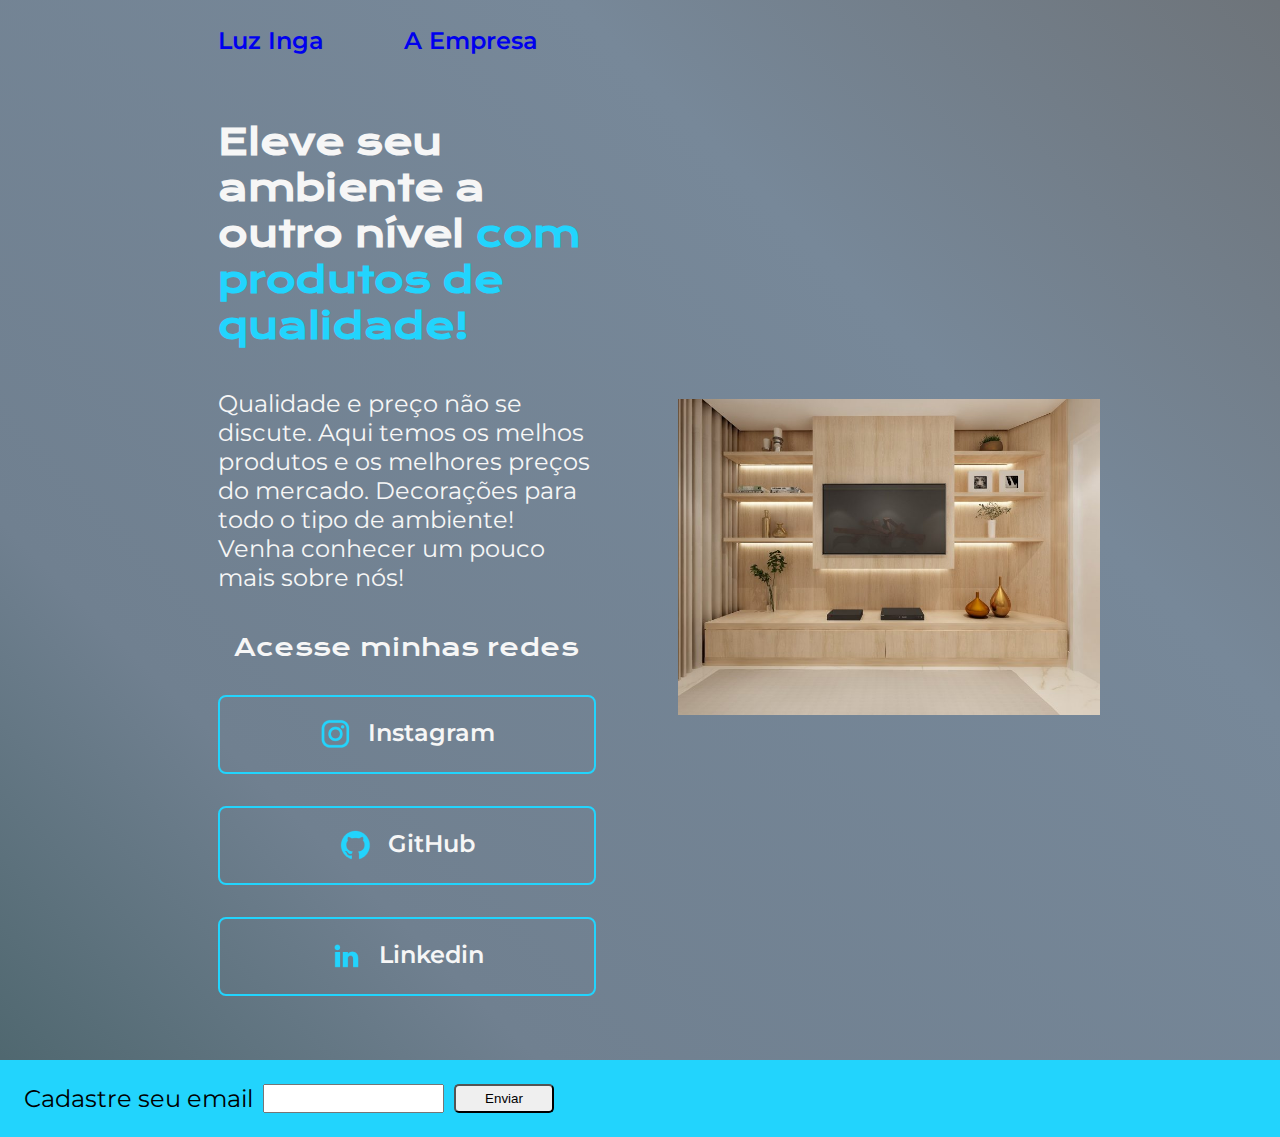
<file: index.html>
<!DOCTYPE html>
<html lang="pt-br">
<head>
    <meta charset="UTF-8">
    <meta http-equiv="X-UA-Compatible" content="IE=edge">
    <meta name="viewport" content="width=device-width, initial-scale=1.0">
    <link rel="stylesheet" href="./styles/style.css">
    <title>Document</title>
</head>
<body>
    <header class="cabecalho">
        <nav class="cabecalho__menu">
            <a class="cabecalho__menu__link" href="index.html">Luz Inga</a>
            <a class="cabecalho__menu__link" href="about.html">A Empresa</a>
            
        </nav>
    </header>
    <main class="apresentacao">
        <section class="apresentacao__conteudo">
            <h1 class="apresentacao__conteudo__titulo">Eleve seu ambiente a outro nível <strong class="destaquetitulo">com produtos de qualidade!</strong></h1>
            <p class="apresentacao__conteudo__texto">Qualidade e preço não se discute. Aqui temos os melhos produtos e os melhores preços do mercado. Decorações para todo o tipo de ambiente! Venha conhecer um pouco mais sobre nós!</p>
            <div class="apresentacao__links">
                <h2 class="apresentacao__links__subtitulo">Acesse minhas redes</h2>
                <a class="apresentacao__links__boton" href="#">
                    <img src="./assets/instagram.png" alt="Instagram">
                    Instagram
                </a>
                <a class="apresentacao__links__boton" href="#">
                    <img src="./assets/github.png" alt="GitHub">
                    GitHub
                </a>
                <a class="apresentacao__links__boton" href="#">
                    <img src="./assets/linkedin.png" alt="Linkedin">
                    Linkedin
                </a>
            </div>
        </section>
        <img class="apresentacao__imagem" src="./assets/image3.jpg" alt="Foto">
    </main>
    <footer class="rodape">
        <form action="#" method="post">
            <div class="formulario">
                <label for="cadastro">Cadastre seu email</label>
                <input type="text" id="email" >
                <button class="button__enviar" type="submit">Enviar</button>
            </div>
            
        </form>
    </footer>
</body>
</html>
</file>
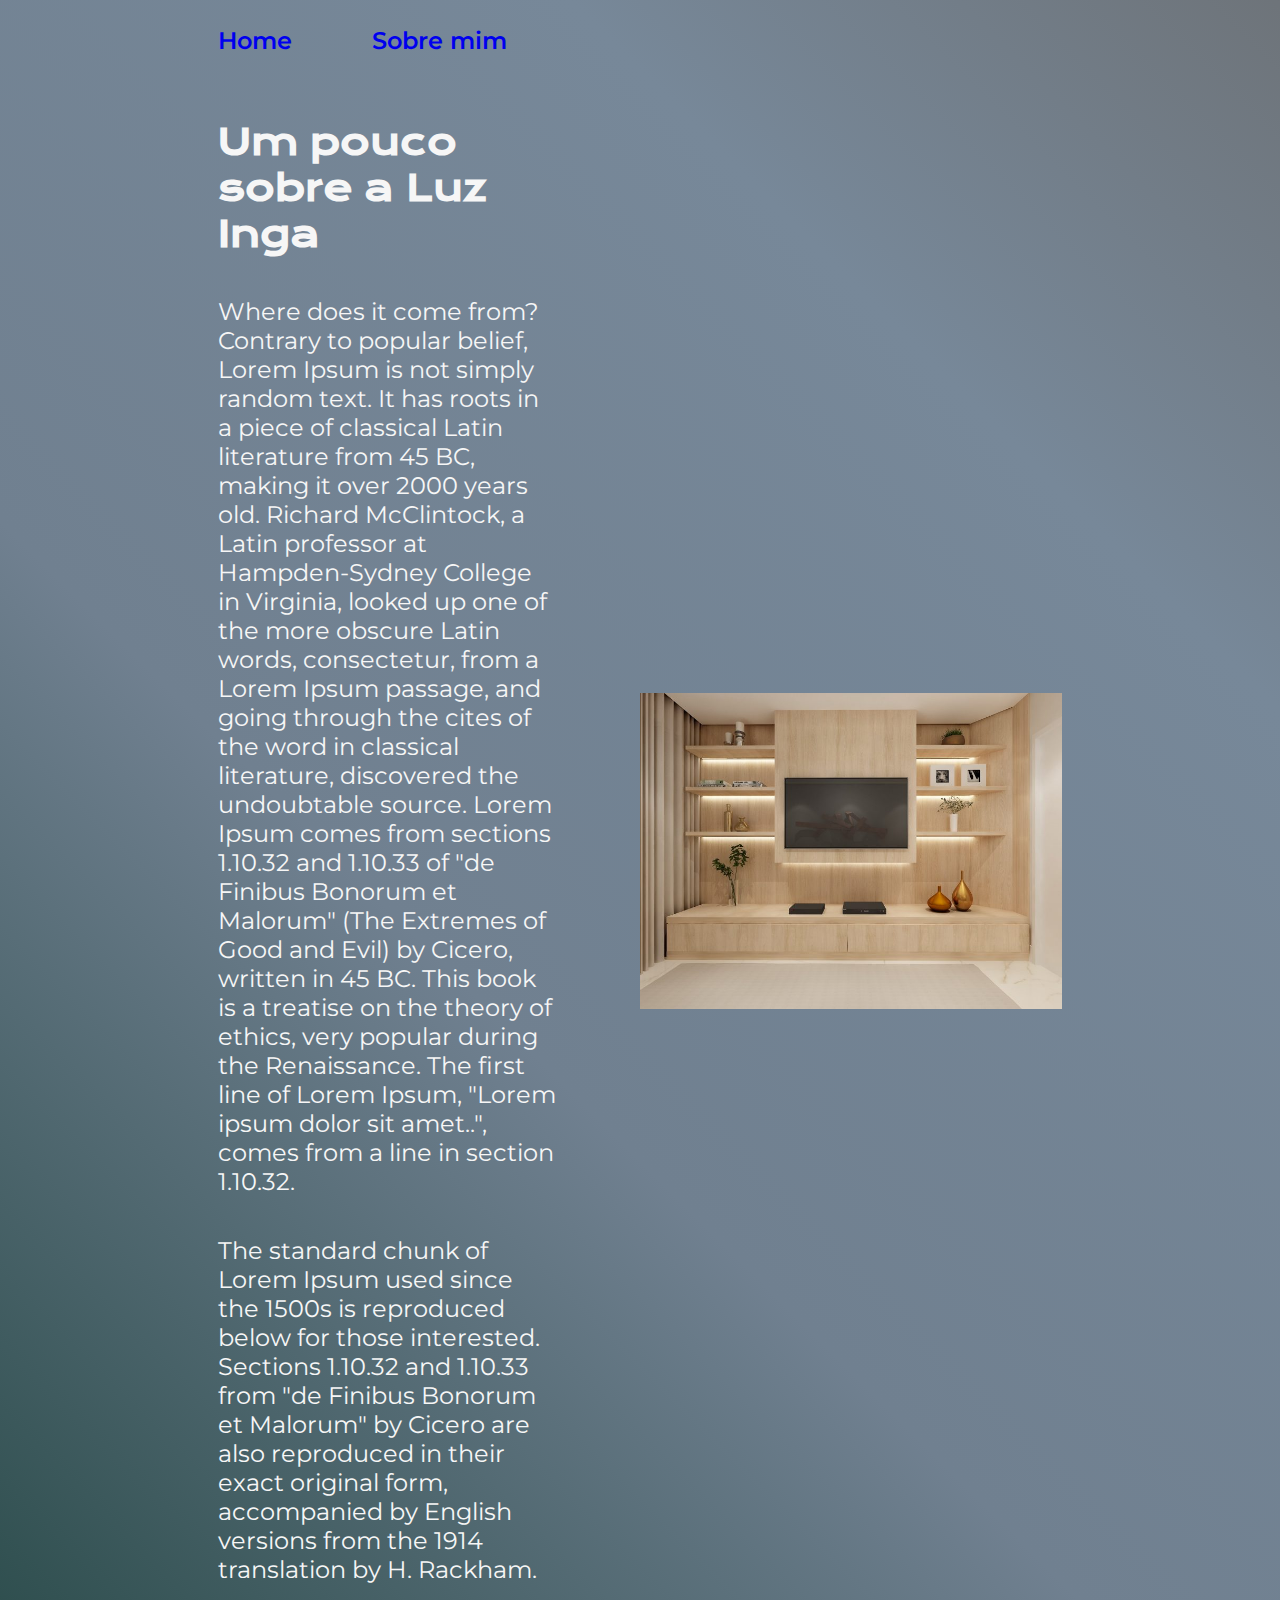
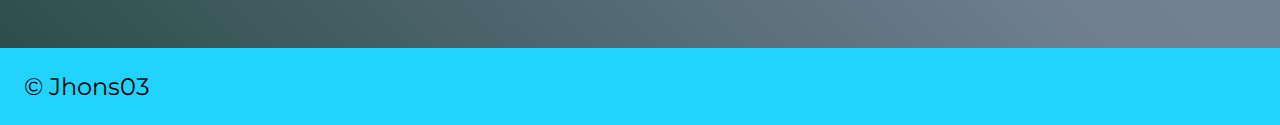
<file: about.html>
<!DOCTYPE html>
<html lang="en">
<head>
    <meta charset="UTF-8">
    <meta name="viewport" content="width=device-width, initial-scale=1.0">
    <link rel="stylesheet" href="./styles/style.css">
    <title>Sobre mim</title>
</head>
<body>
    <header class="cabecalho">
        <nav class="cabecalho__menu">
            <a class="cabecalho__menu__link" href="index.html">Home</a>
            <a class="cabecalho__menu__link" href="about.html">Sobre mim</a>
        </nav>
    </header>
    <main class="apresentacao">
        <section class="apresentacao__conteudo">
        <h1 class="apresentacao__conteudo__titulo">Um pouco sobre a Luz Inga</h1>
        <p class="apresentacao__conteudo__texto">Where does it come from?
            Contrary to popular belief, Lorem Ipsum is not simply random text. It has roots in a piece of classical Latin literature from 45 BC, making it over 2000 years old. Richard McClintock, a Latin professor at Hampden-Sydney College in Virginia, looked up one of the more obscure Latin words, consectetur, from a Lorem Ipsum passage, and going through the cites of the word in classical literature, discovered the undoubtable source. Lorem Ipsum comes from sections 1.10.32 and 1.10.33 of "de Finibus Bonorum et Malorum" (The Extremes of Good and Evil) by Cicero, written in 45 BC. This book is a treatise on the theory of ethics, very popular during the Renaissance. The first line of Lorem Ipsum, "Lorem ipsum dolor sit amet..", comes from a line in section 1.10.32.</p>
        <p class="apresentacao__conteudo__texto">The standard chunk of Lorem Ipsum used since the 1500s is reproduced below for those interested. Sections 1.10.32 and 1.10.33 from "de Finibus Bonorum et Malorum" by Cicero are also reproduced in their exact original form, accompanied by English versions from the 1914 translation by H. Rackham.</p>
    </section>
    <img class="apresentacao__imagem" src="./assets/image3.jpg" alt="Foto">
    </main>
    <footer class="rodape">
        <P>© Jhons03</P>
    </footer>
</body>
</html>
</file>
<file: styles/style.css>
@import url('https://fonts.googleapis.com/css2?family=Krona+One&family=Montserrat:wght@400;600&family=Roboto:wght@100;300;500;700&display=swap');

:root {
    --cor-principal: #000000;
    --cor-secundaria: #f6f6f6;
    --cor-terciaria: #22d4fd;
    --cor-hover: #272727;
}

* {
    margin: 0;
    padding: 0;
    box-sizing: border-box;
}
.apresentacao {
    padding: 5% 17%;
    display: flex;
    align-items: center;
    justify-content: space-between;
    gap: 82px;
}

body {
    /* height: 100vh; */
    /*box-sizing: border-box;*/
    /*background-color: var(--cor-principal);*/
    height: 100vh;
    width: 100%;
    background: linear-gradient(45deg, #000000, #2f4f4f, #708090, #789, #696969, #808080, #a9a9a9);
    background-size: 300% 300%;
    animation: color 12s ease-in-out infinite;
    color: #F6F6F6;
}

@keyframes color{
    0%{
        background-position: 0 50%;
    }
    50%{
        background-position: 100% 50%;
    }
    100%{
        background-position: 0 50%;
    }

}

.destaquetitulo {
    color: var(--cor-terciaria);
}

.destaquetitulo:hover {
    color: darkblue;
}

.apresentacao__conteudo {
    width: 50%;  
    display: flex; 
    flex-direction: column;
    gap: 40px;
}

.apresentacao__conteudo__titulo {
    font-size: 2.25rem;
    font-family: 'Krona One', sans-serif;
}

.apresentacao__conteudo__texto{
    font-size: 1.5rem;
    font-family: 'Montserrat', sans-serif;
}


.apresentacao__links {
    display: flex;
    flex-direction: column;
    justify-content: space-between;
    align-items: center;
    gap: 32px;
}
.apresentacao__links__subtitulo {
    font-family: 'Krona One', sans-serif;
    font-weight: 400;
    font-size: 1.5rem;
}

.apresentacao__links__boton {
    display: flex;
    justify-content: center;
    gap: 16px;
    border: 2px solid var(--cor-terciaria);
    width: 378px;
    text-align: center;
    border-radius: 8px;
    font-size: 1.5rem;
    padding: 21.5px 0;
    text-decoration: none;
    font-family: 'Montserrat', sans-serif;
    font-weight: 600;
    color: var(--cor-secundaria);
}

.apresentacao__links__boton:hover {
    background-color: var(--cor-hover);
}
.apresentacao__imagem {
    width: 50%;
}

.rodape {
    color: var(--cor-principal);
    background-color: var(--cor-terciaria);
    padding: 24px;
    text-align: start;
    font-family: 'Montserrat', sans-serif;
    font-size: 1.5rem;
    font-weight: 400;
}

.formulario {
    display: flex;
    justify-content: start;
    flex-direction: row;
    gap: 10px;
}

.button__enviar {
    width: 100px;
    border-radius: 5px;
}

.cabecalho {
    padding-top: 2%;
    padding-left: 17%;    
}

.cabecalho__menu {
    color: var(--cor-secundaria);
    font-size: 1.5rem;
    font-family: 'Montserrat', sans-serif;
    font-weight: 600;
    display: flex;
    justify-content: flex-start;
    gap: 80px;
}
a:visited {
    color: var(--cor-secundaria);
}

.cabecalho__menu__link  {
    text-decoration: none;
}

.cabecalho__menu__link:hover {
    color: var(--cor-terciaria);
    cursor: pointer;
}

@media (max-width: 890px) {
    .cabecalho {
        padding: 7%;
    }

    .cabecalho__menu {
        justify-content: center;
    }
    
    
    .apresentacao {
        flex-direction: column-reverse;
        padding: 5%;
    }
    .apresentacao__conteudo {
        width: auto;
        
    }
}
</file>
